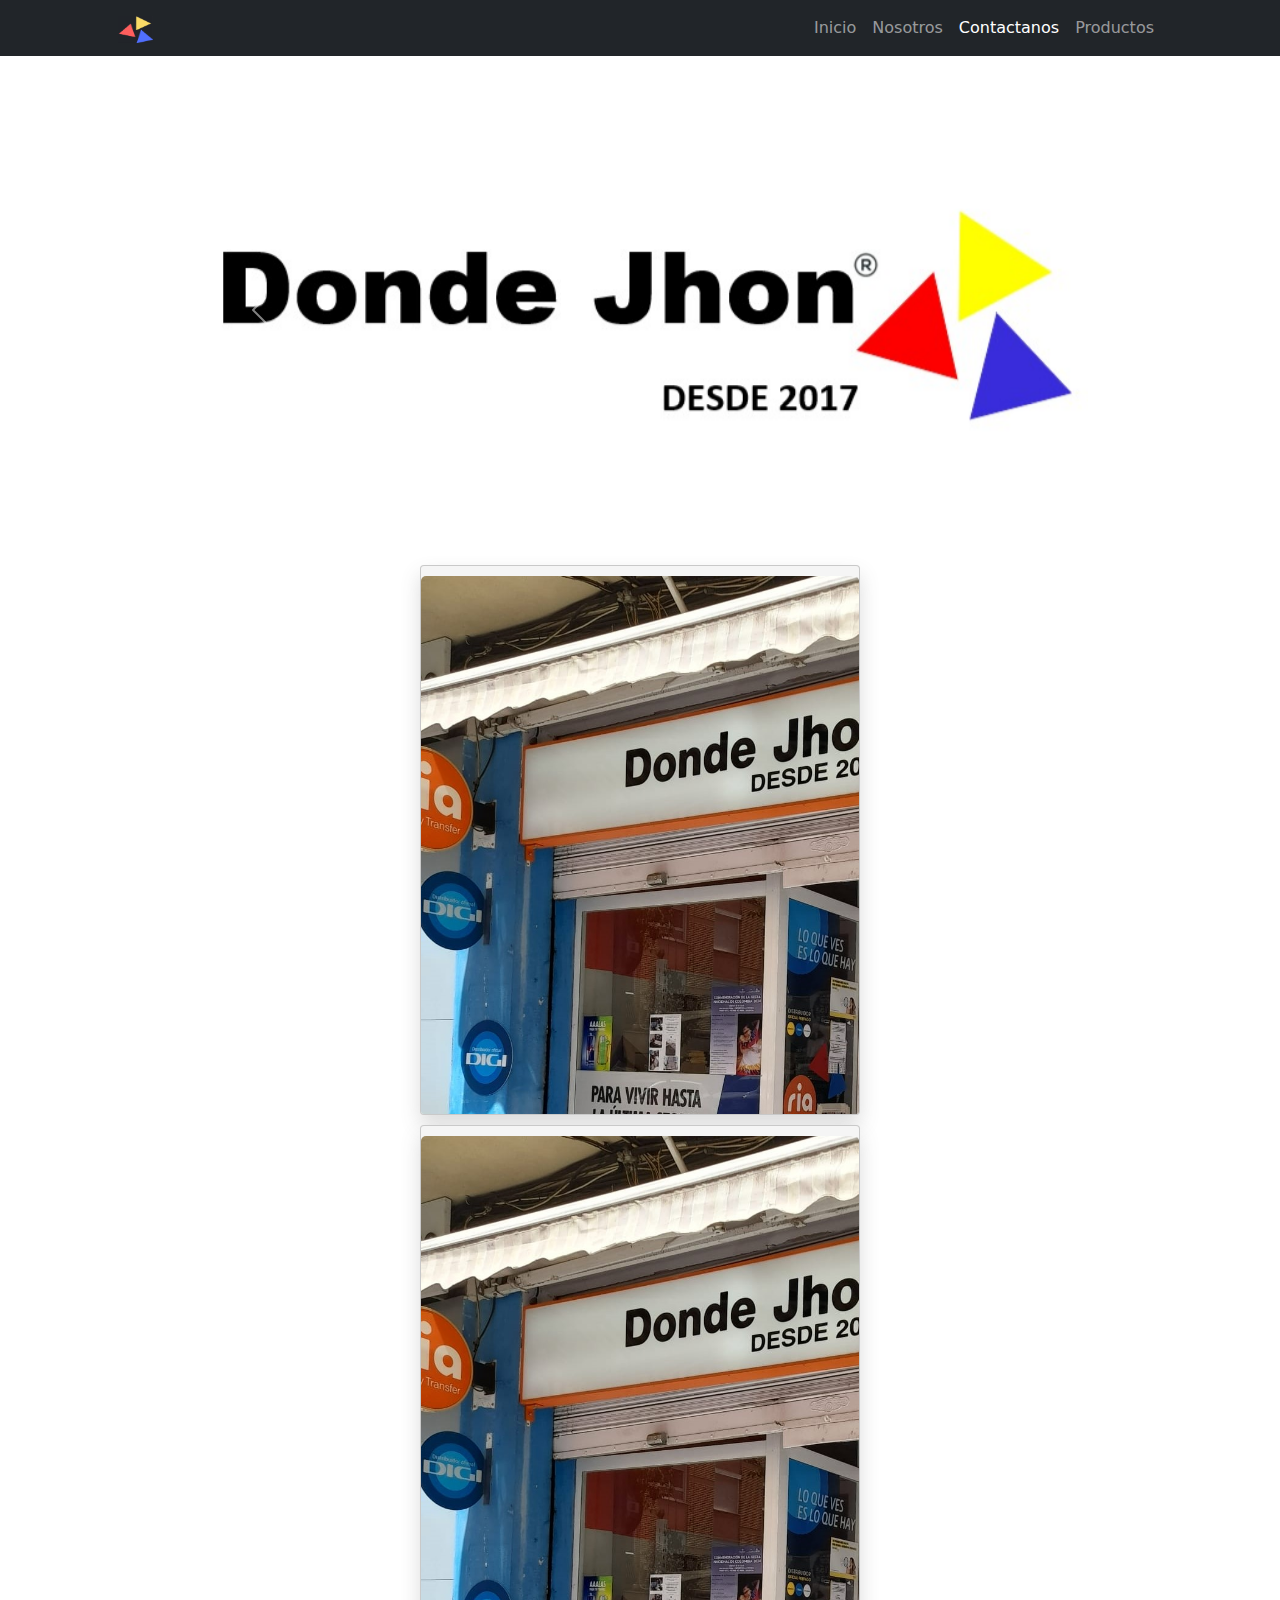
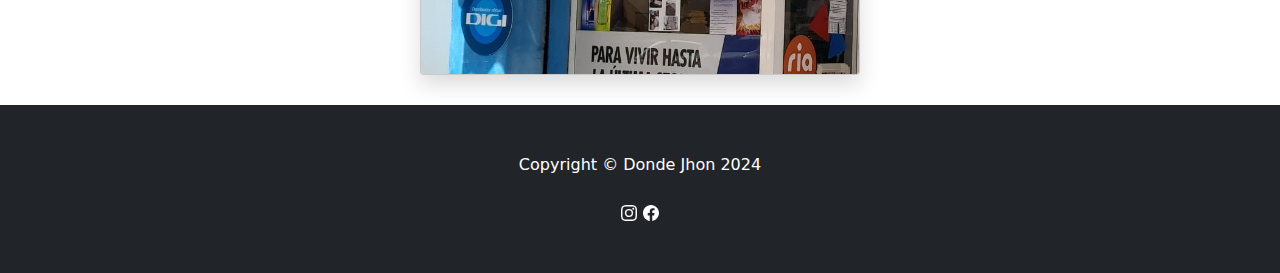
<file: contactanos.html>
<!DOCTYPE html>
<html lang="en">
    <head>
        <meta charset="utf-8" />
        <meta name="viewport" content="width=device-width, initial-scale=1, shrink-to-fit=no" />
        <meta name="description" content="" />
        <meta name="author" content="" />
        <title>DondeJhon</title>
        <!-- Favicon-->
        <link rel="icon" type="image/x-icon" href="assets/donde jhon wireframe.png" />
        <!-- Core theme CSS (includes Bootstrap)-->
        <link href="css/styles.css" rel="stylesheet" />
    </head>
    <body>
        <!-- Responsive navbar-->
        <nav class="navbar navbar-expand-lg navbar-dark bg-dark">
            <div class="container px-5">
                <a class="navbar-brand fw-bold letter-spacing" href="index.html">
                  <img src="assets/logo dondejhon.png" width="35" height="27" class="d-inline-block align-text-top">
                </a>
                <button class="navbar-toggler" type="button" data-bs-toggle="collapse" data-bs-target="#navbarSupportedContent" aria-controls="navbarSupportedContent" aria-expanded="false" aria-label="Toggle navigation"><span class="navbar-toggler-icon"></span></button>
                <div class="collapse navbar-collapse" id="navbarSupportedContent">
                    <ul class="navbar-nav ms-auto mb-2 mb-lg-0">
                        <li class="nav-item"><a class="nav-link" aria-current="page" href="index.html">Inicio</a></li>
                        <li class="nav-item"><a class="nav-link" href="nosotros.html">Nosotros</a></li>
                        <li class="nav-item"><a class="nav-link active" href="contactanos.html">Contactanos</a></li>
                        <li class="nav-item"><a class="nav-link" href="productos.html">Productos</a></li>
                    </ul>
                </div>
            </div>
        </nav>
        <!-- Page Content-->
        <div id="carouselExampleRide" class="carousel carousel-adjusted slide" data-bs-ride="true">
            <div class="carousel-inner">
              <div class="carousel-item active">
                <img src="assets/contactanos/banner logo .png" class="d-block w-100" alt="logo-banner">
              </div>
              <div class="carousel-item">
                <img src="assets/contactanos/tienda-afuera.jpeg" class="d-block w-100" alt="tienda-afuera">
              </div>
              <div class="carousel-item">
                <img src="assets/contactanos/tienda-adentro.jpeg" class="d-block w-100" alt="tienda-adentro">
              </div>
            </div>
            <button class="carousel-control-prev" type="button" data-bs-target="#carouselExampleRide" data-bs-slide="prev">
              <span class="carousel-control-prev-icon" aria-hidden="true"></span>
              <span class="visually-hidden">Previous</span>
            </button>
            <button class="carousel-control-next" type="button" data-bs-target="#carouselExampleRide" data-bs-slide="next">
              <span class="carousel-control-next-icon" aria-hidden="true"></span>
              <span class="visually-hidden">Next</span>
            </button>
          </div>
<!-- Page Content-->
        <div id="princi" class="container col-md-5 col-sm-5 col-xs-12 px-4 px-lg-5 d-flex flex-wrap justify-content-center">
          <!--Card tienda germanies-->
          <div style="margin-bottom: 10px;">
          <div class="card h-550 w-440">
          <div class="card-img"></div>
          <ul class="social-media">
          <li><svg xmlns="http://www.w3.org/2000/svg" version="1.1" viewBox="0 0 1024 1024" class="icon">
          <path d="M962.267429 233.179429q-38.253714 56.027429-92.598857 95.451429 0.585143 7.972571 0.585143 23.990857 0 74.313143-21.723429 148.260571t-65.974857 141.970286-105.398857 120.32-147.456 83.456-184.539429 31.158857q-154.843429 0-283.428571-82.870857 19.968 2.267429 44.544 2.267429 128.585143 0 229.156571-78.848-59.977143-1.170286-107.446857-36.864t-65.170286-91.136q18.870857 2.852571 34.889143 2.852571 24.576 0 48.566857-6.290286-64-13.165714-105.984-63.707429t-41.984-117.394286l0-2.267429q38.838857 21.723429 83.456 23.405714-37.741714-25.161143-59.977143-65.682286t-22.308571-87.990857q0-50.322286 25.161143-93.110857 69.12 85.138286 168.301714 136.265143t212.260571 56.832q-4.534857-21.723429-4.534857-42.276571 0-76.580571 53.979429-130.56t130.56-53.979429q80.018286 0 134.875429 58.294857 62.317714-11.995429 117.174857-44.544-21.138286 65.682286-81.115429 101.741714 53.174857-5.705143 106.276571-28.598857z"></path>
          </svg></li>
          <li><svg xmlns="http://www.w3.org/2000/svg" version="1.1" viewBox="0 0 1024 1024" class="icon">
          <path d="M123.52064 667.99143l344.526782 229.708899 0-205.136409-190.802457-127.396658zM88.051421 585.717469l110.283674-73.717469-110.283674-73.717469 0 147.434938zM556.025711 897.627196l344.526782-229.708899-153.724325-102.824168-190.802457 127.396658 0 205.136409zM512 615.994287l155.406371-103.994287-155.406371-103.994287-155.406371 103.994287zM277.171833 458.832738l190.802457-127.396658 0-205.136409-344.526782 229.708899zM825.664905 512l110.283674 73.717469 0-147.434938zM746.828167 458.832738l153.724325-102.824168-344.526782-229.708899 0 205.136409zM1023.926868 356.00857l0 311.98286q0 23.402371-19.453221 36.566205l-467.901157 311.98286q-11.993715 7.459506-24.57249 7.459506t-24.57249-7.459506l-467.901157-311.98286q-19.453221-13.163834-19.453221-36.566205l0-311.98286q0-23.402371 19.453221-36.566205l467.901157-311.98286q11.993715-7.459506 24.57249-7.459506t24.57249 7.459506l467.901157 311.98286q19.453221 13.163834 19.453221 36.566205z"></path>
          </svg></li>
          <li><svg xmlns="http://www.w3.org/2000/svg" version="1.1" viewBox="0 0 1024 1024" class="icon">
          <path d="M950.930286 512q0 143.433143-83.748571 257.974857t-216.283429 158.573714q-15.433143 2.852571-22.601143-4.022857t-7.168-17.115429l0-120.539429q0-55.442286-29.696-81.115429 32.548571-3.437714 58.587429-10.313143t53.686857-22.308571 46.299429-38.034286 30.281143-59.977143 11.702857-86.016q0-69.12-45.129143-117.686857 21.138286-52.004571-4.534857-116.589714-16.018286-5.12-46.299429 6.290286t-52.589714 25.161143l-21.723429 13.677714q-53.174857-14.848-109.714286-14.848t-109.714286 14.848q-9.142857-6.290286-24.283429-15.433143t-47.689143-22.016-49.152-7.68q-25.161143 64.585143-4.022857 116.589714-45.129143 48.566857-45.129143 117.686857 0 48.566857 11.702857 85.723429t29.988571 59.977143 46.006857 38.253714 53.686857 22.308571 58.587429 10.313143q-22.820571 20.553143-28.013714 58.88-11.995429 5.705143-25.746286 8.557714t-32.548571 2.852571-37.449143-12.288-31.744-35.693714q-10.825143-18.285714-27.721143-29.696t-28.306286-13.677714l-11.410286-1.682286q-11.995429 0-16.603429 2.56t-2.852571 6.582857 5.12 7.972571 7.460571 6.875429l4.022857 2.852571q12.580571 5.705143 24.868571 21.723429t17.993143 29.110857l5.705143 13.165714q7.460571 21.723429 25.161143 35.108571t38.253714 17.115429 39.716571 4.022857 31.744-1.974857l13.165714-2.267429q0 21.723429 0.292571 50.834286t0.292571 30.866286q0 10.313143-7.460571 17.115429t-22.820571 4.022857q-132.534857-44.032-216.283429-158.573714t-83.748571-257.974857q0-119.442286 58.88-220.306286t159.744-159.744 220.306286-58.88 220.306286 58.88 159.744 159.744 58.88 220.306286z"></path>
          </svg></li>
          </ul>
          <div class="card-info">
          <p class="title">Tienda Germanies</p>
          </div>
          </div>
          </div>
        <!--Fin card germanies-->
          <div>
            <div class="card h-550 w-440">
              <div class="card-img"></div>
              <ul class="social-media">
              <li><svg xmlns="http://www.w3.org/2000/svg" version="1.1" viewBox="0 0 1024 1024" class="icon">
              <path d="M962.267429 233.179429q-38.253714 56.027429-92.598857 95.451429 0.585143 7.972571 0.585143 23.990857 0 74.313143-21.723429 148.260571t-65.974857 141.970286-105.398857 120.32-147.456 83.456-184.539429 31.158857q-154.843429 0-283.428571-82.870857 19.968 2.267429 44.544 2.267429 128.585143 0 229.156571-78.848-59.977143-1.170286-107.446857-36.864t-65.170286-91.136q18.870857 2.852571 34.889143 2.852571 24.576 0 48.566857-6.290286-64-13.165714-105.984-63.707429t-41.984-117.394286l0-2.267429q38.838857 21.723429 83.456 23.405714-37.741714-25.161143-59.977143-65.682286t-22.308571-87.990857q0-50.322286 25.161143-93.110857 69.12 85.138286 168.301714 136.265143t212.260571 56.832q-4.534857-21.723429-4.534857-42.276571 0-76.580571 53.979429-130.56t130.56-53.979429q80.018286 0 134.875429 58.294857 62.317714-11.995429 117.174857-44.544-21.138286 65.682286-81.115429 101.741714 53.174857-5.705143 106.276571-28.598857z"></path>
            </svg></li>
            <li><svg xmlns="http://www.w3.org/2000/svg" version="1.1" viewBox="0 0 1024 1024" class="icon">
            <path d="M123.52064 667.99143l344.526782 229.708899 0-205.136409-190.802457-127.396658zM88.051421 585.717469l110.283674-73.717469-110.283674-73.717469 0 147.434938zM556.025711 897.627196l344.526782-229.708899-153.724325-102.824168-190.802457 127.396658 0 205.136409zM512 615.994287l155.406371-103.994287-155.406371-103.994287-155.406371 103.994287zM277.171833 458.832738l190.802457-127.396658 0-205.136409-344.526782 229.708899zM825.664905 512l110.283674 73.717469 0-147.434938zM746.828167 458.832738l153.724325-102.824168-344.526782-229.708899 0 205.136409zM1023.926868 356.00857l0 311.98286q0 23.402371-19.453221 36.566205l-467.901157 311.98286q-11.993715 7.459506-24.57249 7.459506t-24.57249-7.459506l-467.901157-311.98286q-19.453221-13.163834-19.453221-36.566205l0-311.98286q0-23.402371 19.453221-36.566205l467.901157-311.98286q11.993715-7.459506 24.57249-7.459506t24.57249 7.459506l467.901157 311.98286q19.453221 13.163834 19.453221 36.566205z">
            </path>
            </svg></li>
            <li><svg xmlns="http://www.w3.org/2000/svg" version="1.1" viewBox="0 0 1024 1024" class="icon">
            <path d="M950.930286 512q0 143.433143-83.748571 257.974857t-216.283429 158.573714q-15.433143 2.852571-22.601143-4.022857t-7.168-17.115429l0-120.539429q0-55.442286-29.696-81.115429 32.548571-3.437714 58.587429-10.313143t53.686857-22.308571 46.299429-38.034286 30.281143-59.977143 11.702857-86.016q0-69.12-45.129143-117.686857 21.138286-52.004571-4.534857-116.589714-16.018286-5.12-46.299429 6.290286t-52.589714 25.161143l-21.723429 13.677714q-53.174857-14.848-109.714286-14.848t-109.714286 14.848q-9.142857-6.290286-24.283429-15.433143t-47.689143-22.016-49.152-7.68q-25.161143 64.585143-4.022857 116.589714-45.129143 48.566857-45.129143 117.686857 0 48.566857 11.702857 85.723429t29.988571 59.977143 46.006857 38.253714 53.686857 22.308571 58.587429 10.313143q-22.820571 20.553143-28.013714 58.88-11.995429 5.705143-25.746286 8.557714t-32.548571 2.852571-37.449143-12.288-31.744-35.693714q-10.825143-18.285714-27.721143-29.696t-28.306286-13.677714l-11.410286-1.682286q-11.995429 0-16.603429 2.56t-2.852571 6.582857 5.12 7.972571 7.460571 6.875429l4.022857 2.852571q12.580571 5.705143 24.868571 21.723429t17.993143 29.110857l5.705143 13.165714q7.460571 21.723429 25.161143 35.108571t38.253714 17.115429 39.716571 4.022857 31.744-1.974857l13.165714-2.267429q0 21.723429 0.292571 50.834286t0.292571 30.866286q0 10.313143-7.460571 17.115429t-22.820571 4.022857q-132.534857-44.032-216.283429-158.573714t-83.748571-257.974857q0-119.442286 58.88-220.306286t159.744-159.744 220.306286-58.88 220.306286 58.88 159.744 159.744 58.88 220.306286z"></path>
            </svg></li>
            </ul>
            <div class="card-info">
            <p class="title">Tienda Germanies</p>
            </div>
          </div>
        </div>
        </div>
      </div>
        <!-- Footer-->
        <footer class="py-5 bg-dark">
            <div class="container px-4 px-lg-5"><p class="m-0 text-center text-white">Copyright &copy; Donde Jhon 2024
                 <br><br>
                 <a href="https://www.instagram.com/dondejhon/" class="link-white">
                    <svg xmlns="http://www.w3.org/2000/svg" width="16" height="16" fill="currentColor" class="bi bi-instagram" viewBox="0 0 16 16">
                        <path d="M8 0C5.829 0 5.556.01 4.703.048 3.85.088 3.269.222 2.76.42a3.9 3.9 0 0 0-1.417.923A3.9 3.9 0 0 0 .42 2.76C.222 3.268.087 3.85.048 4.7.01 5.555 0 5.827 0 8.001c0 2.172.01 2.444.048 3.297.04.852.174 1.433.372 1.942.205.526.478.972.923 1.417.444.445.89.719 1.416.923.51.198 1.09.333 1.942.372C5.555 15.99 5.827 16 8 16s2.444-.01 3.298-.048c.851-.04 1.434-.174 1.943-.372a3.9 3.9 0 0 0 1.416-.923c.445-.445.718-.891.923-1.417.197-.509.332-1.09.372-1.942C15.99 10.445 16 10.173 16 8s-.01-2.445-.048-3.299c-.04-.851-.175-1.433-.372-1.941a3.9 3.9 0 0 0-.923-1.417A3.9 3.9 0 0 0 13.24.42c-.51-.198-1.092-.333-1.943-.372C10.443.01 10.172 0 7.998 0zm-.717 1.442h.718c2.136 0 2.389.007 3.232.046.78.035 1.204.166 1.486.275.373.145.64.319.92.599s.453.546.598.92c.11.281.24.705.275 1.485.039.843.047 1.096.047 3.231s-.008 2.389-.047 3.232c-.035.78-.166 1.203-.275 1.485a2.5 2.5 0 0 1-.599.919c-.28.28-.546.453-.92.598-.28.11-.704.24-1.485.276-.843.038-1.096.047-3.232.047s-2.39-.009-3.233-.047c-.78-.036-1.203-.166-1.485-.276a2.5 2.5 0 0 1-.92-.598 2.5 2.5 0 0 1-.6-.92c-.109-.281-.24-.705-.275-1.485-.038-.843-.046-1.096-.046-3.233s.008-2.388.046-3.231c.036-.78.166-1.204.276-1.486.145-.373.319-.64.599-.92s.546-.453.92-.598c.282-.11.705-.24 1.485-.276.738-.034 1.024-.044 2.515-.045zm4.988 1.328a.96.96 0 1 0 0 1.92.96.96 0 0 0 0-1.92m-4.27 1.122a4.109 4.109 0 1 0 0 8.217 4.109 4.109 0 0 0 0-8.217m0 1.441a2.667 2.667 0 1 1 0 5.334 2.667 2.667 0 0 1 0-5.334"/>
                      </svg>
                 </a>
               
                 <a href="https://www.facebook.com/dondejhon?mibextid=qi2Omg&rdid=BCC6yfeVNi2Z7Sec&share_url=https%3A%2F%2Fwww.facebook.com%2Fshare%2F8TLcACijjAC1iLWo%2F%3Fmibextid%3Dqi2Omg" class="link-white">
                    <svg xmlns="http://www.w3.org/2000/svg" width="16" height="16" fill="currentColor" class="bi bi-facebook" viewBox="0 0 16 16">
                        <path d="M16 8.049c0-4.446-3.582-8.05-8-8.05C3.58 0-.002 3.603-.002 8.05c0 4.017 2.926 7.347 6.75 7.951v-5.625h-2.03V8.05H6.75V6.275c0-2.017 1.195-3.131 3.022-3.131.876 0 1.791.157 1.791.157v1.98h-1.009c-.993 0-1.303.621-1.303 1.258v1.51h2.218l-.354 2.326H9.25V16c3.824-.604 6.75-3.934 6.75-7.951"/>
                      </svg>
                 </a>
              
            </p></div>
        </footer>
        <!-- Bootstrap core JS-->
        <script src="https://cdn.jsdelivr.net/npm/bootstrap@5.2.3/dist/js/bootstrap.bundle.min.js"></script>
        <!-- Core theme JS-->
        <script src="js/scripts.js"></script>
    </body>
</html>
</file>
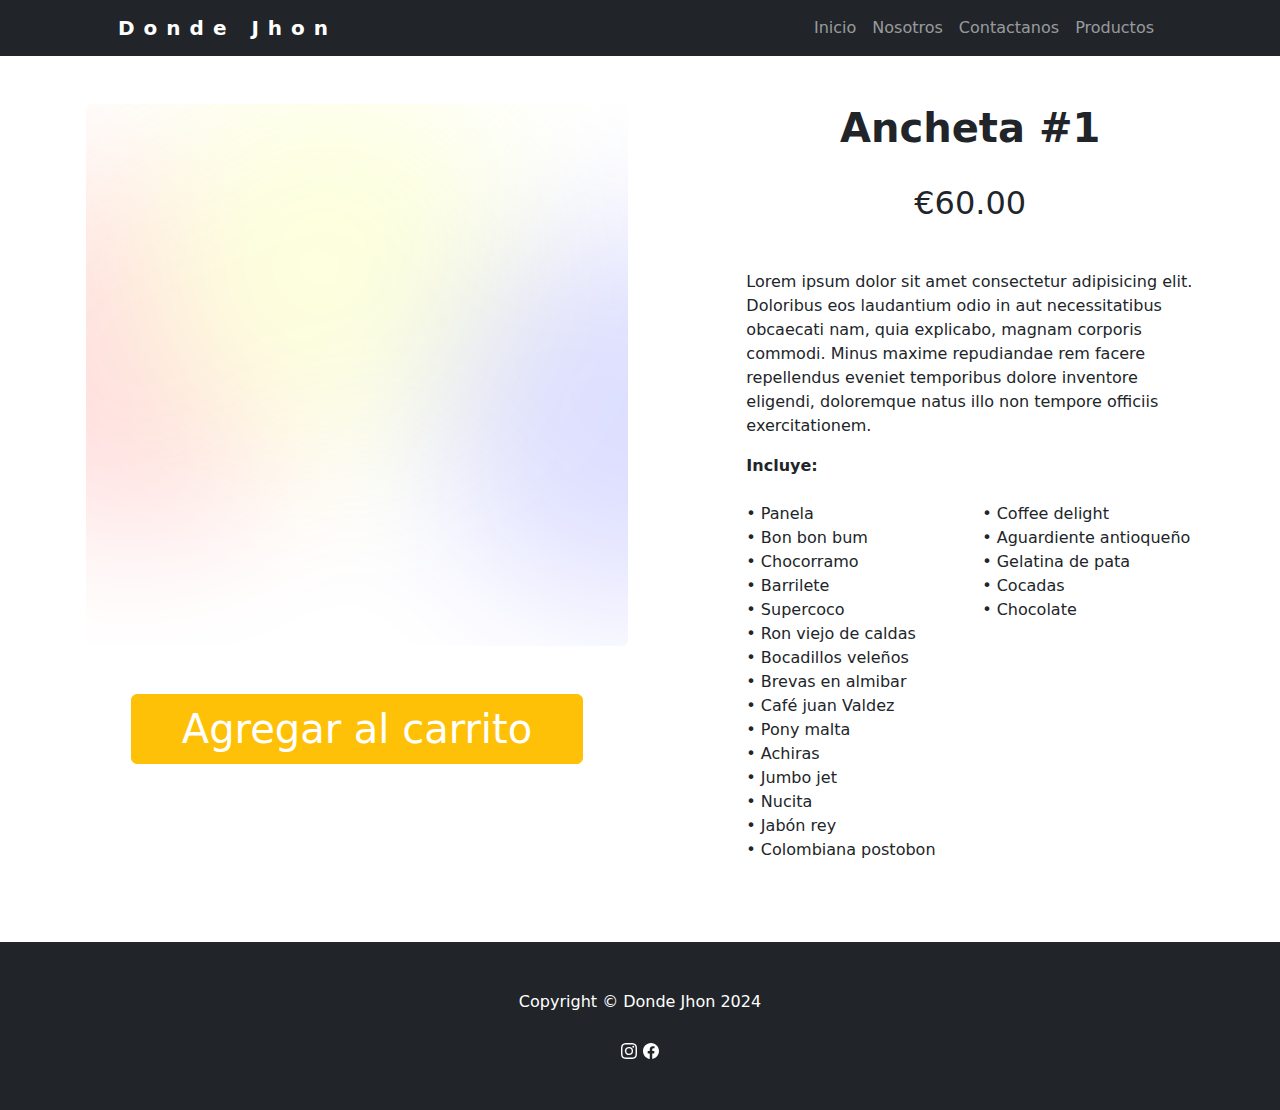
<file: ficha1.html>
<!DOCTYPE html>
<html lang="en">
    <head>
        <meta charset="utf-8" />
        <meta name="viewport" content="width=device-width, initial-scale=1, shrink-to-fit=no" />
        <meta name="description" content="" />
        <meta name="author" content="" />
        <title>DondeJhon</title>
        <!-- Favicon-->
        <link rel="icon" type="image/x-icon" href="assets/donde jhon wireframe.png" />
        <!-- Core theme CSS (includes Bootstrap)-->
        <link href="css/styles.css" rel="stylesheet" />
    </head>
    <body>
        <!-- Responsive navbar-->
        <nav class="navbar navbar-expand-lg navbar-dark bg-dark">
            <div class="container px-5">
                <a class="navbar-brand fw-bold letter-spacing" href="index.html">Donde Jhon</a>
                <button class="navbar-toggler" type="button" data-bs-toggle="collapse" data-bs-target="#navbarSupportedContent" aria-controls="navbarSupportedContent" aria-expanded="false" aria-label="Toggle navigation"><span class="navbar-toggler-icon"></span></button>
                <div class="collapse navbar-collapse" id="navbarSupportedContent">
                    <ul class="navbar-nav ms-auto mb-2 mb-lg-0">
                        <li class="nav-item"><a class="nav-link" aria-current="page" href="index.html">Inicio</a></li>
                        <li class="nav-item"><a class="nav-link" href="nosotros.html">Nosotros</a></li>
                        <li class="nav-item"><a class="nav-link" href="contactanos.html">Contactanos</a></li>
                        <li class="nav-item"><a class="nav-link" href="productos.html">Productos</a></li>
                    </ul>
                </div>
            </div>
        </nav>
        <!-- Page Content-->
        <div class="container row px-1 px-lg-1 align-items-start justify-content-between m-auto my-5 gap-5">    
            <!--image and pay button-->
            <aside class="col-sm-auto col-md-6 col-lg-6 align-items-center ">
                <div><img class="img-fluid rounded mb-5" src="assets/gggrain.svg" alt="..." /></div>
                <div class="d-grid col-10 mx-auto">
                    <button type="button" class="btn btn-warning text-white" style="--bs-btn-padding-y: .25rem; --bs-btn-padding-x: .5rem; --bs-btn-font-size: 2.5rem;">
                       Agregar al carrito                    </button>
                </div>
            </aside>

            <!--information-->
            <article class="col-sm-auto col-md-5">
                <section class="mb-5">
                    <h1 class="fs-1 text-center"><strong>Ancheta #1</strong></h1>
                    <br>
                    <h2 class=" text-center">&#8364;60.00</h2>
                </section>
                <section class="mb-3"><p>Lorem ipsum dolor sit amet consectetur adipisicing elit. Doloribus eos laudantium odio in aut necessitatibus obcaecati nam, quia explicabo, magnam corporis commodi. Minus maxime repudiandae rem facere repellendus eveniet temporibus dolore inventore eligendi, doloremque natus illo non tempore officiis exercitationem.</p></section>

                <section class="mb-3 row justify-content-between align-items-start">
                    <div class="col-6">
                        <p>
                            <strong>Incluye:</strong><br><br>
                        • Panela <br>
    • Bon bon bum <br>
    • Chocorramo<br>
    • Barrilete<br>
    • Supercoco<br>
    • Ron viejo de caldas<br>
    • Bocadillos veleños<br>
    • Brevas en almibar <br>
    • Café juan Valdez<br>
    • Pony malta<br>
    • Achiras<br>
    • Jumbo jet<br>
    • Nucita<br>
    • Jabón rey<br>
    • Colombiana postobon<br>
                    </p>
                    </div>
                    <div class="col-6">
                        <p><br><br>
                            • Coffee delight<br>
                            • Aguardiente antioqueño<br>
                            • Gelatina de pata<br>
                            • Cocadas<br>
                            • Chocolate  <br>
                        </p>
                    </div>
                    </section>
            </article>
        </div>
        <!-- Footer-->
        <footer class="py-5 bg-dark">
            <div class="container px-4 px-lg-5"><p class="m-0 text-center text-white">Copyright &copy; Donde Jhon 2024
                 <br><br>
                 <a href="https://www.instagram.com/dondejhon/" class="link-white">
                    <svg xmlns="http://www.w3.org/2000/svg" width="16" height="16" fill="currentColor" class="bi bi-instagram" viewBox="0 0 16 16">
                        <path d="M8 0C5.829 0 5.556.01 4.703.048 3.85.088 3.269.222 2.76.42a3.9 3.9 0 0 0-1.417.923A3.9 3.9 0 0 0 .42 2.76C.222 3.268.087 3.85.048 4.7.01 5.555 0 5.827 0 8.001c0 2.172.01 2.444.048 3.297.04.852.174 1.433.372 1.942.205.526.478.972.923 1.417.444.445.89.719 1.416.923.51.198 1.09.333 1.942.372C5.555 15.99 5.827 16 8 16s2.444-.01 3.298-.048c.851-.04 1.434-.174 1.943-.372a3.9 3.9 0 0 0 1.416-.923c.445-.445.718-.891.923-1.417.197-.509.332-1.09.372-1.942C15.99 10.445 16 10.173 16 8s-.01-2.445-.048-3.299c-.04-.851-.175-1.433-.372-1.941a3.9 3.9 0 0 0-.923-1.417A3.9 3.9 0 0 0 13.24.42c-.51-.198-1.092-.333-1.943-.372C10.443.01 10.172 0 7.998 0zm-.717 1.442h.718c2.136 0 2.389.007 3.232.046.78.035 1.204.166 1.486.275.373.145.64.319.92.599s.453.546.598.92c.11.281.24.705.275 1.485.039.843.047 1.096.047 3.231s-.008 2.389-.047 3.232c-.035.78-.166 1.203-.275 1.485a2.5 2.5 0 0 1-.599.919c-.28.28-.546.453-.92.598-.28.11-.704.24-1.485.276-.843.038-1.096.047-3.232.047s-2.39-.009-3.233-.047c-.78-.036-1.203-.166-1.485-.276a2.5 2.5 0 0 1-.92-.598 2.5 2.5 0 0 1-.6-.92c-.109-.281-.24-.705-.275-1.485-.038-.843-.046-1.096-.046-3.233s.008-2.388.046-3.231c.036-.78.166-1.204.276-1.486.145-.373.319-.64.599-.92s.546-.453.92-.598c.282-.11.705-.24 1.485-.276.738-.034 1.024-.044 2.515-.045zm4.988 1.328a.96.96 0 1 0 0 1.92.96.96 0 0 0 0-1.92m-4.27 1.122a4.109 4.109 0 1 0 0 8.217 4.109 4.109 0 0 0 0-8.217m0 1.441a2.667 2.667 0 1 1 0 5.334 2.667 2.667 0 0 1 0-5.334"/>
                      </svg>
                 </a>
               
                 <a href="https://www.facebook.com/dondejhon?mibextid=qi2Omg&rdid=BCC6yfeVNi2Z7Sec&share_url=https%3A%2F%2Fwww.facebook.com%2Fshare%2F8TLcACijjAC1iLWo%2F%3Fmibextid%3Dqi2Omg" class="link-white">
                    <svg xmlns="http://www.w3.org/2000/svg" width="16" height="16" fill="currentColor" class="bi bi-facebook" viewBox="0 0 16 16">
                        <path d="M16 8.049c0-4.446-3.582-8.05-8-8.05C3.58 0-.002 3.603-.002 8.05c0 4.017 2.926 7.347 6.75 7.951v-5.625h-2.03V8.05H6.75V6.275c0-2.017 1.195-3.131 3.022-3.131.876 0 1.791.157 1.791.157v1.98h-1.009c-.993 0-1.303.621-1.303 1.258v1.51h2.218l-.354 2.326H9.25V16c3.824-.604 6.75-3.934 6.75-7.951"/>
                      </svg>
                 </a>
              
            </p></div>
        </footer>
        <!-- Bootstrap core JS-->
        <script src="https://cdn.jsdelivr.net/npm/bootstrap@5.2.3/dist/js/bootstrap.bundle.min.js"></script>
        <!-- Core theme JS-->
        <script src="js/scripts.js"></script>
    </body>
</html>
</file>
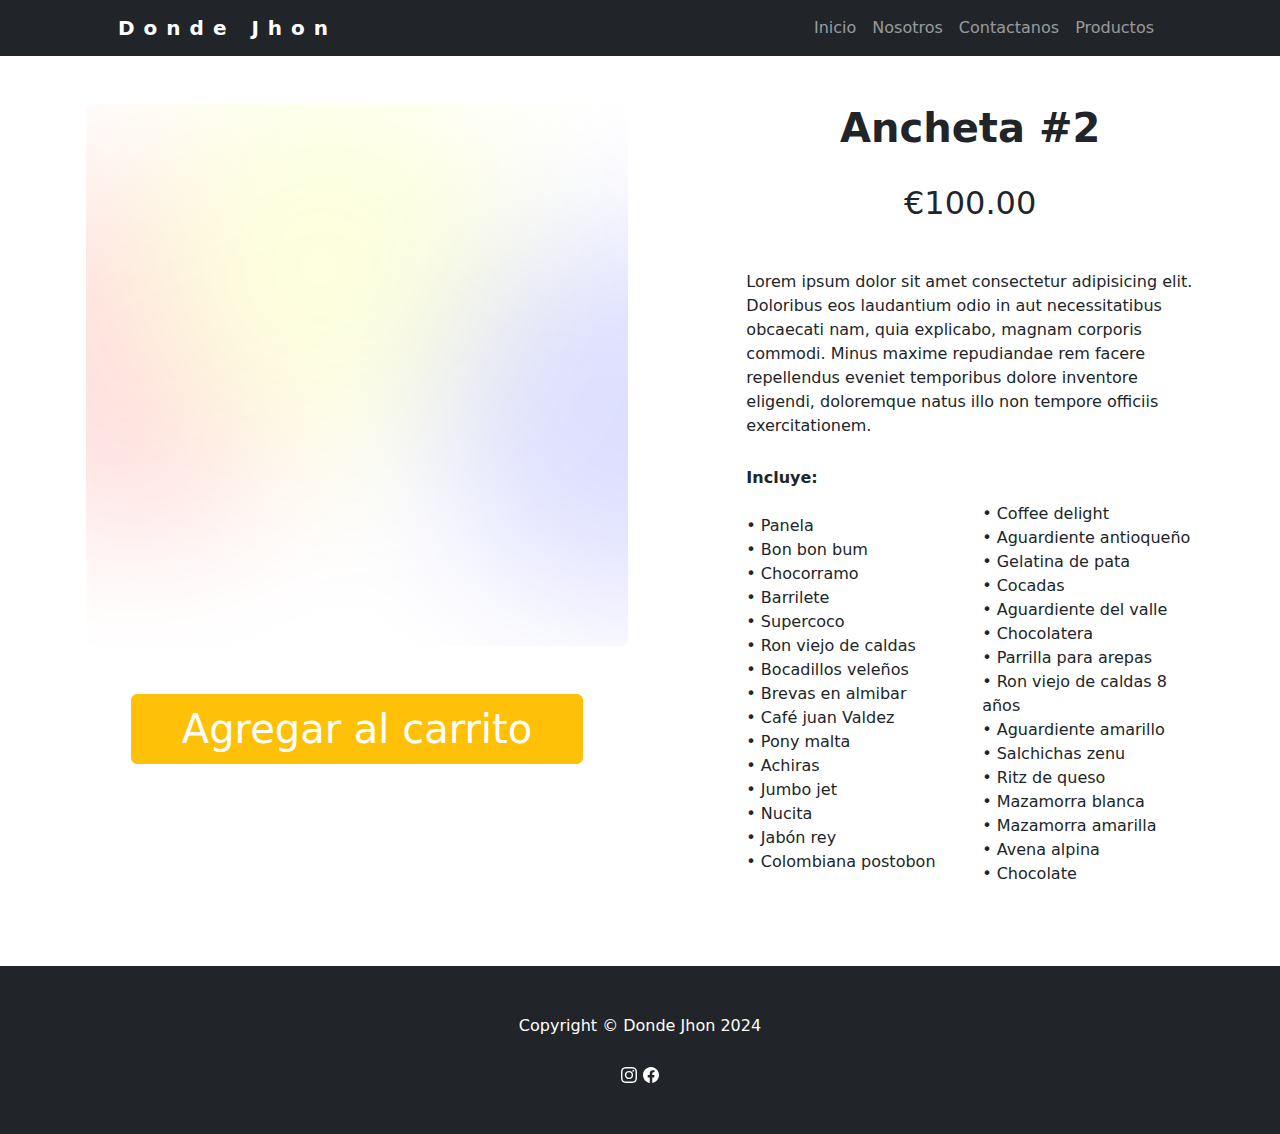
<file: ficha2.html>
<!DOCTYPE html>
<html lang="en">
    <head>
        <meta charset="utf-8" />
        <meta name="viewport" content="width=device-width, initial-scale=1, shrink-to-fit=no" />
        <meta name="description" content="" />
        <meta name="author" content="" />
        <title>DondeJhon</title>
        <!-- Favicon-->
        <link rel="icon" type="image/x-icon" href="assets/donde jhon wireframe.png" />
        <!-- Core theme CSS (includes Bootstrap)-->
        <link href="css/styles.css" rel="stylesheet" />
    </head>
    <body>
        <!-- Responsive navbar-->
        <nav class="navbar navbar-expand-lg navbar-dark bg-dark">
            <div class="container px-5">
                <a class="navbar-brand fw-bold letter-spacing" href="index.html">Donde Jhon</a>
                <button class="navbar-toggler" type="button" data-bs-toggle="collapse" data-bs-target="#navbarSupportedContent" aria-controls="navbarSupportedContent" aria-expanded="false" aria-label="Toggle navigation"><span class="navbar-toggler-icon"></span></button>
                <div class="collapse navbar-collapse" id="navbarSupportedContent">
                    <ul class="navbar-nav ms-auto mb-2 mb-lg-0">
                        <li class="nav-item"><a class="nav-link" aria-current="page" href="index.html">Inicio</a></li>
                        <li class="nav-item"><a class="nav-link" href="nosotros.html">Nosotros</a></li>
                        <li class="nav-item"><a class="nav-link" href="contactanos.html">Contactanos</a></li>
                        <li class="nav-item"><a class="nav-link" href="productos.html">Productos</a></li>
                    </ul>
                </div>
            </div>
        </nav>
        <!-- Page Content-->
        <div class="container row px-1 px-lg-1 align-items-start justify-content-between m-auto my-5 gap-5">    
            <!--image and pay button-->
            <aside class="col-sm-auto col-md-6 col-lg-6 align-items-center ">
                <div><img class="img-fluid rounded mb-5" src="assets/gggrain.svg" alt="..." /></div>
                <div class="d-grid col-10 mx-auto">
                    <button type="button" class="btn btn-warning text-white" style="--bs-btn-padding-y: .25rem; --bs-btn-padding-x: .5rem; --bs-btn-font-size: 2.5rem;">
                    Agregar al carrito
                    </button>
                </div>
            </aside>

            <!--information-->
            <article class="col-sm-auto col-md-5">
                <section class="mb-5">
                    <h1 class="fs-1 text-center"><strong>Ancheta #2</strong></h1>
                    <br>
                    <h2 class=" text-center">&#8364;100.00</h2>
                </section>
                <section class="mb-3"><p>Lorem ipsum dolor sit amet consectetur adipisicing elit. Doloribus eos laudantium odio in aut necessitatibus obcaecati nam, quia explicabo, magnam corporis commodi. Minus maxime repudiandae rem facere repellendus eveniet temporibus dolore inventore eligendi, doloremque natus illo non tempore officiis exercitationem.</p></section>

                <section class="mb-3 row justify-content-between align-items-center">
                    <div class="col-6">
                        <p>
                            <strong>Incluye:</strong><br><br>
                        • Panela <br>
    • Bon bon bum <br>
    • Chocorramo<br>
    • Barrilete<br>
    • Supercoco<br>
    • Ron viejo de caldas<br>
    • Bocadillos veleños<br>
    • Brevas en almibar <br>
    • Café juan Valdez<br>
    • Pony malta<br>
    • Achiras<br>
    • Jumbo jet<br>
    • Nucita<br>
    • Jabón rey<br>
    • Colombiana postobon<br>
                    </p>
                    </div>
                    <div class="col-6">
                        <p><br><br>
                            • Coffee delight<br>
                            • Aguardiente antioqueño<br>
                            • Gelatina de pata<br>
                            • Cocadas<br>
                            • Aguardiente del valle<br>
                            • Chocolatera<br>
                            • Parrilla para arepas<br>
                            • Ron viejo de caldas 8 años<br>
                            • Aguardiente amarillo<br>
                            • Salchichas zenu<br>
                            • Ritz de queso<br>
                            • Mazamorra blanca<br>
                            • Mazamorra amarilla<br>
                            • Avena alpina<br>
                            • Chocolate  <br>
                        </p>
                    </div>
                    </section>
            </article>
        </div>
        <!-- Footer-->
        <footer class="py-5 bg-dark">
            <div class="container px-4 px-lg-5"><p class="m-0 text-center text-white">Copyright &copy; Donde Jhon 2024
                 <br><br>
                 <a href="https://www.instagram.com/dondejhon/" class="link-white">
                    <svg xmlns="http://www.w3.org/2000/svg" width="16" height="16" fill="currentColor" class="bi bi-instagram" viewBox="0 0 16 16">
                        <path d="M8 0C5.829 0 5.556.01 4.703.048 3.85.088 3.269.222 2.76.42a3.9 3.9 0 0 0-1.417.923A3.9 3.9 0 0 0 .42 2.76C.222 3.268.087 3.85.048 4.7.01 5.555 0 5.827 0 8.001c0 2.172.01 2.444.048 3.297.04.852.174 1.433.372 1.942.205.526.478.972.923 1.417.444.445.89.719 1.416.923.51.198 1.09.333 1.942.372C5.555 15.99 5.827 16 8 16s2.444-.01 3.298-.048c.851-.04 1.434-.174 1.943-.372a3.9 3.9 0 0 0 1.416-.923c.445-.445.718-.891.923-1.417.197-.509.332-1.09.372-1.942C15.99 10.445 16 10.173 16 8s-.01-2.445-.048-3.299c-.04-.851-.175-1.433-.372-1.941a3.9 3.9 0 0 0-.923-1.417A3.9 3.9 0 0 0 13.24.42c-.51-.198-1.092-.333-1.943-.372C10.443.01 10.172 0 7.998 0zm-.717 1.442h.718c2.136 0 2.389.007 3.232.046.78.035 1.204.166 1.486.275.373.145.64.319.92.599s.453.546.598.92c.11.281.24.705.275 1.485.039.843.047 1.096.047 3.231s-.008 2.389-.047 3.232c-.035.78-.166 1.203-.275 1.485a2.5 2.5 0 0 1-.599.919c-.28.28-.546.453-.92.598-.28.11-.704.24-1.485.276-.843.038-1.096.047-3.232.047s-2.39-.009-3.233-.047c-.78-.036-1.203-.166-1.485-.276a2.5 2.5 0 0 1-.92-.598 2.5 2.5 0 0 1-.6-.92c-.109-.281-.24-.705-.275-1.485-.038-.843-.046-1.096-.046-3.233s.008-2.388.046-3.231c.036-.78.166-1.204.276-1.486.145-.373.319-.64.599-.92s.546-.453.92-.598c.282-.11.705-.24 1.485-.276.738-.034 1.024-.044 2.515-.045zm4.988 1.328a.96.96 0 1 0 0 1.92.96.96 0 0 0 0-1.92m-4.27 1.122a4.109 4.109 0 1 0 0 8.217 4.109 4.109 0 0 0 0-8.217m0 1.441a2.667 2.667 0 1 1 0 5.334 2.667 2.667 0 0 1 0-5.334"/>
                      </svg>
                 </a>
               
                 <a href="https://www.facebook.com/dondejhon?mibextid=qi2Omg&rdid=BCC6yfeVNi2Z7Sec&share_url=https%3A%2F%2Fwww.facebook.com%2Fshare%2F8TLcACijjAC1iLWo%2F%3Fmibextid%3Dqi2Omg" class="link-white">
                    <svg xmlns="http://www.w3.org/2000/svg" width="16" height="16" fill="currentColor" class="bi bi-facebook" viewBox="0 0 16 16">
                        <path d="M16 8.049c0-4.446-3.582-8.05-8-8.05C3.58 0-.002 3.603-.002 8.05c0 4.017 2.926 7.347 6.75 7.951v-5.625h-2.03V8.05H6.75V6.275c0-2.017 1.195-3.131 3.022-3.131.876 0 1.791.157 1.791.157v1.98h-1.009c-.993 0-1.303.621-1.303 1.258v1.51h2.218l-.354 2.326H9.25V16c3.824-.604 6.75-3.934 6.75-7.951"/>
                      </svg>
                 </a>
              
            </p></div>
        </footer>
        <!-- Bootstrap core JS-->
        <script src="https://cdn.jsdelivr.net/npm/bootstrap@5.2.3/dist/js/bootstrap.bundle.min.js"></script>
        <!-- Core theme JS-->
        <script src="js/scripts.js"></script>
    </body>
</html>
</file>
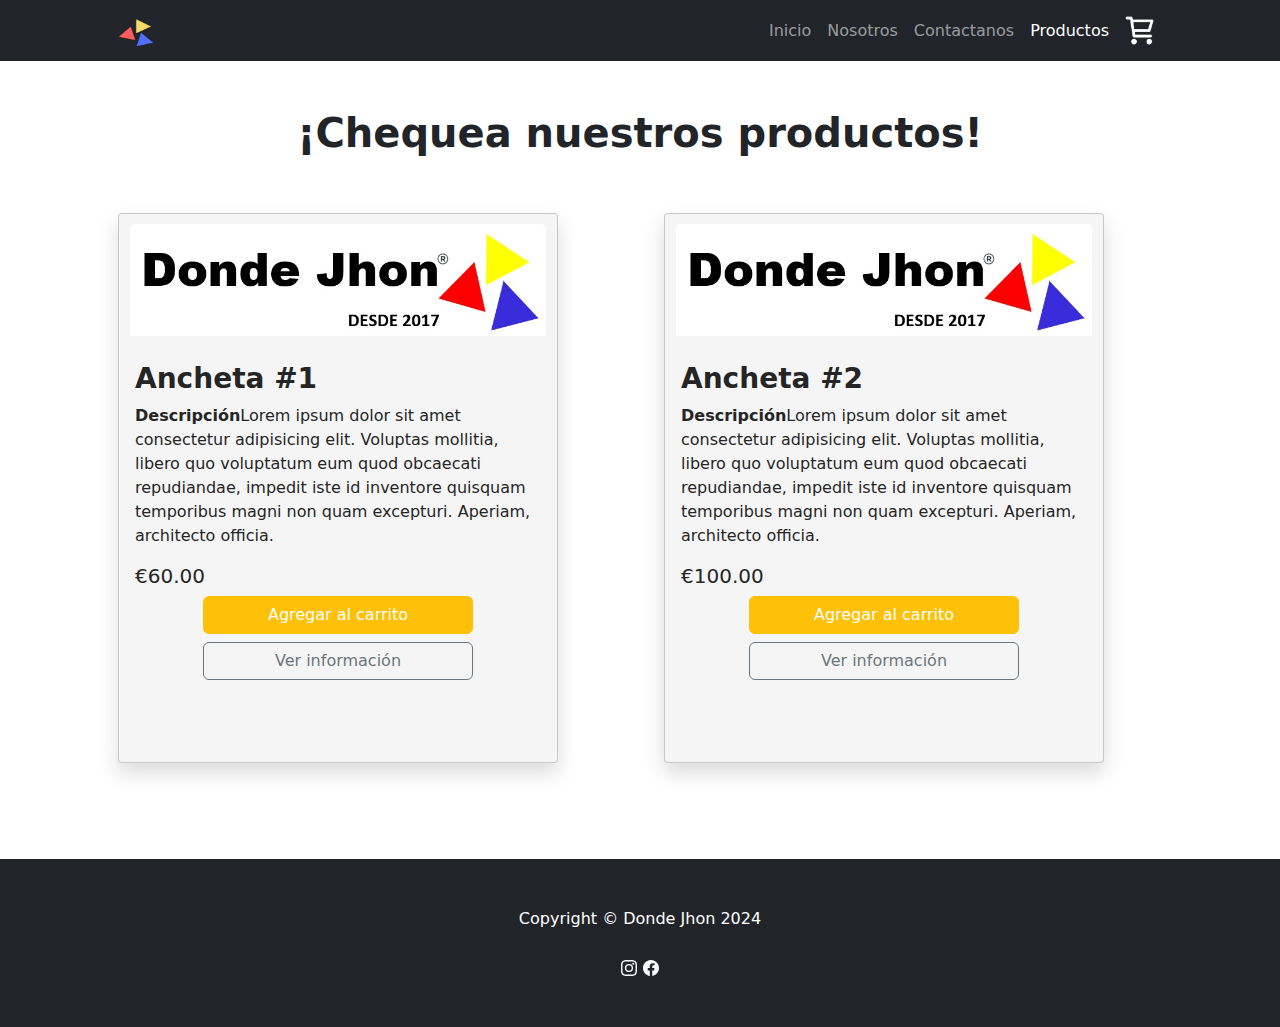
<file: productos.html>
<!DOCTYPE html>
<html lang="en">

<head>
    <meta charset="utf-8" />
    <meta name="viewport" content="width=device-width, initial-scale=1, shrink-to-fit=no" />
    <meta name="description" content="" />
    <meta name="author" content="" />
    <title>DondeJhon</title>
    <!-- Favicon-->
    <link rel="icon" type="image/x-icon" href="assets/donde jhon wireframe.png" />
    <!-- Core theme CSS (includes Bootstrap)-->
    <link href="css/styles.css" rel="stylesheet" />
    <link rel="stylesheet" href="./css/cart.css">
</head>

<body>
    <!-- Responsive navbar-->
    <nav class="navbar navbar-expand-lg navbar-dark bg-dark">
        <div class="container px-5">
            <a class="navbar-brand fw-bold letter-spacing" href="index.html">
                  <img src="assets/logo dondejhon.png" width="35" height="27" class="d-inline-block align-text-top">
            </a>
            <button class="navbar-toggler" type="button" data-bs-toggle="collapse"
                data-bs-target="#navbarSupportedContent" aria-controls="navbarSupportedContent" aria-expanded="false"
                aria-label="Toggle navigation"><span class="navbar-toggler-icon"></span></button>
            <div class="collapse navbar-collapse" id="navbarSupportedContent">
                <ul class="navbar-nav ms-auto mb-2 mb-lg-0">
                    <li class="nav-item"><a class="nav-link" aria-current="page" href="index.html">Inicio</a></li>
                    <li class="nav-item"><a class="nav-link" href="nosotros.html">Nosotros</a></li>
                    <li class="nav-item"><a class="nav-link" href="contactanos.html">Contactanos</a></li>
                    <li class="nav-item"><a class="nav-link active" href="productos.html">Productos</a></li>
                </ul>
                <button class="button-cart" id="open-cart"><img src="./assets/icons/cart-shopping-svgrepo-com.png"
                        alt="" class="image-cart"></button>
            </div>
        </div>
    </nav>

    <!-- cart  -->
    <form class="section" id="cart">
        <div class="cart-header">
            <h2 class="title-cart">Carrito de compras</h2>
            <button class="a-cart" id="close-cart" type="reset"><img src="./assets/icons/close-svgrepo-com.png"
                    class="close-cart" alt=""></button>
        </div>
        <div class="cart-body">
            <div class="element-cart">
                <img src="./assets/icons/cart-shopping-svgrepo-com.png" class="image-cart-element" alt="">
                <div class="container-element-cart">
                    <a class="a-cart" href=""><img src="./assets/icons/delete.png" class="close-cart" alt=""></a>
                    <div class="row-element-cart">
                        <h4 class="title-cart">Producto</h4>
                        <p class="text-cart">este es el producto</p>
                    </div>
                    <div class="row-element-cart-2">
                        <div class="container-count">
                            <div class="count-low" id="low">-</div>
                            <div class="count" id="count">1</div>
                            <div class="count-high" id="high">+</div>
                        </div>
                        <p class="subtitle-cart">$ 50596899 eu</p>
                    </div>
                </div>
            </div>
        </div>
        <div class="cart-footer">
            <div class="container-cart-footer">
                <h2 class="title-cart">Total</h2>
                <p class="subtitle-cart">$ 50596899 eu</p>
            </div>
            <button type="submit" class="button-buy-cart">Comprar</button>
        </div>
    </form>
    <!-- cart -->

    <!-- Page Content-->
    <div class="container px-4 px-lg-5 mb-5">
        <!-- Heading Row-->
        <div class="row gx-4 gx-lg-5 align-items-center my-5">
            <h1 class="fw-bold text-center">¡Chequea nuestros productos!</h1>
        </div>

        <!-- Content Row-->
        <div class="row gx-4 gx-lg-5" style="display: flex;
        flex-direction: row; justify-content: center; align-items: center;">
            <div class="col mb-5">
                <div class="card">
                    <img src="assets/logo donde jhon desde 2017.jpg" class="card-img-top" alt="...">
                    <div class="card-body">
                        <h3 class="card-title"><strong>Ancheta #1</strong></h3>
                        <p class="card-text"><strong>Descripción</strong>Lorem ipsum dolor sit amet consectetur
                            adipisicing elit. Voluptas mollitia, libero quo voluptatum eum quod obcaecati repudiandae,
                            impedit iste id inventore quisquam temporibus magni non quam excepturi. Aperiam, architecto
                            officia.</p>
                        <h5 class="mb-2">&#8364;60.00 </h5>
                        <div class="d-grid gap-2 col-8 mx-auto mb-2">
                            <button class="btn btn-warning text-white" type="button">Agregar al carrito</button>
                        </div>
                        <div class="d-grid gap-2 col-8 mx-auto">
                            <a href="ficha1.html">
                                <button class="btn btn-outline-secondary col-12" type="button">Ver información</button>
                            </a>
                        </div>
                    </div>
                </div>
            </div>
            <div class="col mb-5">
                <div class="card">
                    <img src="assets/logo donde jhon desde 2017.jpg" class="card-img-top" alt="...">
                    <div class="card-body">
                        <h3 class="card-title"><strong>Ancheta #2</strong></h3>
                        <p class="card-text"><strong>Descripción</strong>Lorem ipsum dolor sit amet consectetur
                            adipisicing elit. Voluptas mollitia, libero quo voluptatum eum quod obcaecati repudiandae,
                            impedit iste id inventore quisquam temporibus magni non quam excepturi. Aperiam, architecto
                            officia.</p>
                        <h5 class="mb-2">&#8364;100.00 </h5>
                        <div class="d-grid gap-2 col-8 mx-auto mb-2">
                            <button class="btn btn-warning text-white" type="button">Agregar al carrito</button>
                        </div>
                        <div class="d-grid  col-8 mx-auto">
                            <a href="ficha2.html">
                                <button class="btn btn-outline-secondary col-12" type="button">Ver información</button>
                            </a>
                        </div>
                    </div>
                </div>
            </div>

        </div>
    </div>
    <!-- Footer-->
    <footer class="py-5 bg-dark">
        <div class="container px-4 px-lg-5">
            <p class="m-0 text-center text-white">Copyright &copy; Donde Jhon 2024
                <br><br>
                <a href="https://www.instagram.com/dondejhon/" class="link-white">
                    <svg xmlns="http://www.w3.org/2000/svg" width="16" height="16" fill="currentColor"
                        class="bi bi-instagram" viewBox="0 0 16 16">
                        <path
                            d="M8 0C5.829 0 5.556.01 4.703.048 3.85.088 3.269.222 2.76.42a3.9 3.9 0 0 0-1.417.923A3.9 3.9 0 0 0 .42 2.76C.222 3.268.087 3.85.048 4.7.01 5.555 0 5.827 0 8.001c0 2.172.01 2.444.048 3.297.04.852.174 1.433.372 1.942.205.526.478.972.923 1.417.444.445.89.719 1.416.923.51.198 1.09.333 1.942.372C5.555 15.99 5.827 16 8 16s2.444-.01 3.298-.048c.851-.04 1.434-.174 1.943-.372a3.9 3.9 0 0 0 1.416-.923c.445-.445.718-.891.923-1.417.197-.509.332-1.09.372-1.942C15.99 10.445 16 10.173 16 8s-.01-2.445-.048-3.299c-.04-.851-.175-1.433-.372-1.941a3.9 3.9 0 0 0-.923-1.417A3.9 3.9 0 0 0 13.24.42c-.51-.198-1.092-.333-1.943-.372C10.443.01 10.172 0 7.998 0zm-.717 1.442h.718c2.136 0 2.389.007 3.232.046.78.035 1.204.166 1.486.275.373.145.64.319.92.599s.453.546.598.92c.11.281.24.705.275 1.485.039.843.047 1.096.047 3.231s-.008 2.389-.047 3.232c-.035.78-.166 1.203-.275 1.485a2.5 2.5 0 0 1-.599.919c-.28.28-.546.453-.92.598-.28.11-.704.24-1.485.276-.843.038-1.096.047-3.232.047s-2.39-.009-3.233-.047c-.78-.036-1.203-.166-1.485-.276a2.5 2.5 0 0 1-.92-.598 2.5 2.5 0 0 1-.6-.92c-.109-.281-.24-.705-.275-1.485-.038-.843-.046-1.096-.046-3.233s.008-2.388.046-3.231c.036-.78.166-1.204.276-1.486.145-.373.319-.64.599-.92s.546-.453.92-.598c.282-.11.705-.24 1.485-.276.738-.034 1.024-.044 2.515-.045zm4.988 1.328a.96.96 0 1 0 0 1.92.96.96 0 0 0 0-1.92m-4.27 1.122a4.109 4.109 0 1 0 0 8.217 4.109 4.109 0 0 0 0-8.217m0 1.441a2.667 2.667 0 1 1 0 5.334 2.667 2.667 0 0 1 0-5.334" />
                    </svg>
                </a>

                <a href="https://www.facebook.com/dondejhon?mibextid=qi2Omg&rdid=BCC6yfeVNi2Z7Sec&share_url=https%3A%2F%2Fwww.facebook.com%2Fshare%2F8TLcACijjAC1iLWo%2F%3Fmibextid%3Dqi2Omg"
                    class="link-white">
                    <svg xmlns="http://www.w3.org/2000/svg" width="16" height="16" fill="currentColor"
                        class="bi bi-facebook" viewBox="0 0 16 16">
                        <path
                            d="M16 8.049c0-4.446-3.582-8.05-8-8.05C3.58 0-.002 3.603-.002 8.05c0 4.017 2.926 7.347 6.75 7.951v-5.625h-2.03V8.05H6.75V6.275c0-2.017 1.195-3.131 3.022-3.131.876 0 1.791.157 1.791.157v1.98h-1.009c-.993 0-1.303.621-1.303 1.258v1.51h2.218l-.354 2.326H9.25V16c3.824-.604 6.75-3.934 6.75-7.951" />
                    </svg>
                </a>

            </p>
        </div>
    </footer>
    <!-- Bootstrap core JS-->
    <script src="https://cdn.jsdelivr.net/npm/bootstrap@5.2.3/dist/js/bootstrap.bundle.min.js"></script>
    <!-- Core theme JS-->
    <script src="./js/scripts.js"></script>
    <script src="./js/cart.js"></script>
</body>

</html>
</file>
<file: css/cart.css>
/* css cart  */

.button-cart,
.a-cart {
  width: 5vh;
  height: 5vh;
  border: none;
}

.button-buy-cart,
.button-cart,
.a-cart,
.count {
  background: transparent;
}

.image-cart,
.close-cart,
.image-cart-element {
  object-fit: cover;
}

.section {
  width: 0%;
  height: 100vh;
  top: 0;
  right: 0;
  bottom: 0;
  overflow: hidden;
  position: fixed;
  z-index: 999;
  background: black;
  transition: all 0.2s;
}
.cart-header {
  height: 10%;
  border-bottom: 0.5px solid #5e5e5e;
  position: relative;
}

.element-cart,
.container-cart-footer,
.cart-header,
.container-count,
.count-low,
.count-high,
.count,
.row-element-cart-2 {
  display: flex;
}

.container-cart-footer,
.cart-header,
.count-low,
.count-high,
.count,
.row-element-cart-2 {
  align-items: center;
}

.cart-header,
.cart-footer,
.cart-body,
.image-cart,
.close-cart,
.container-cart-footer,
.element-cart,
.row-element-cart,
.row-element-cart-2 {
  width: 100%;
}

.cart-header,
.cart-footer,
.cart-body,
.container-cart-footer {
  padding: 1em;
}

.title-cart {
  font-size: 2.8vh;
  margin: 0;
}

.element-cart {
  margin: 1vh 0 1vh 0;
  position: relative;
}

.subtitle-cart,
.text-cart,
.title-cart,
.count-low,
.count-high,
.count {
  color: #fff;
}

.a-cart {
  position: absolute;
  right: 2vh;
}
.cart-body {
  height: 70%;
  overflow-x: auto;
  scrollbar-width: thin;
  scrollbar-color: #888 #000000;
}

.image-cart-element {
  width: 20vh;
  height: 20vh;
  margin: 0 2vh 0 2vh;
}
.container-element-cart {
  width: 80%;
}
.row-element-cart,
.row-element-cart-2 {
  padding: 0.5em;
}

.subtitle-cart,
.text-cart {
  margin: 0;
  padding: 0;
}

.container-count {
  width: 4vw;
  height: 2.5vh;
  margin: 0 4vh 0 0;
}

.count-low,
.count-high,
.count {
  width: 33%;
  height: 100%;
  padding: 0.5vh;
  justify-content: center;
  font-size: 2vh;
}

.count-low,
.count-high {
  cursor: pointer;
}

.count {
  outline: none;
}
.cart-footer {
  height: 20%;
  border-top: 0.5px solid #5e5e5e;
}
.container-cart-footer {
  justify-content: space-between;
}
.button-buy-cart {
  width: 60%;
  margin: 1vh 20%;
  color: #5e5e5e;
}

.count-low,
.count-high,
.count,
.button-buy-cart {
  border: 0.5px solid #5e5e5e;
}

/* events  */

.section-change {
  width: 50%;
}

.button-cart:active {
  transform: scale(1.1);
}

.button-buy-cart:active {
  background: #5e5e5e;
  color: #fff;
}

@media screen and (hover: hover) {
  .button-cart:hover {
    transform: scale(1.1);
  }
  .button-buy-cart:hover {
    background: #5e5e5e;
    color: #fff;
  }
}

/* responsive  */
@media screen and (max-width: 990px) {
  .button-cart {
    width: 7vh;
    height: 7v;
  }
  .section-change {
    width: 100%;
  }

  .subtitle-cart {
    font-size: 2.2vh;
  }
  .text-cart {
    font-size: 2vh;
    margin: 1vh 0 1vh 0;
  }

  .container-count {
    width: 15vw;
    height: 4vh;
  }
  .row-element-cart,
  .row-element-cart-2 {
    padding: 0.1em;
  }

  .cart-footer {
    padding: 0.5em;
  }
  .image-cart-element {
    width: 15vh;
    height: 15vh;
  }
}
</file>
